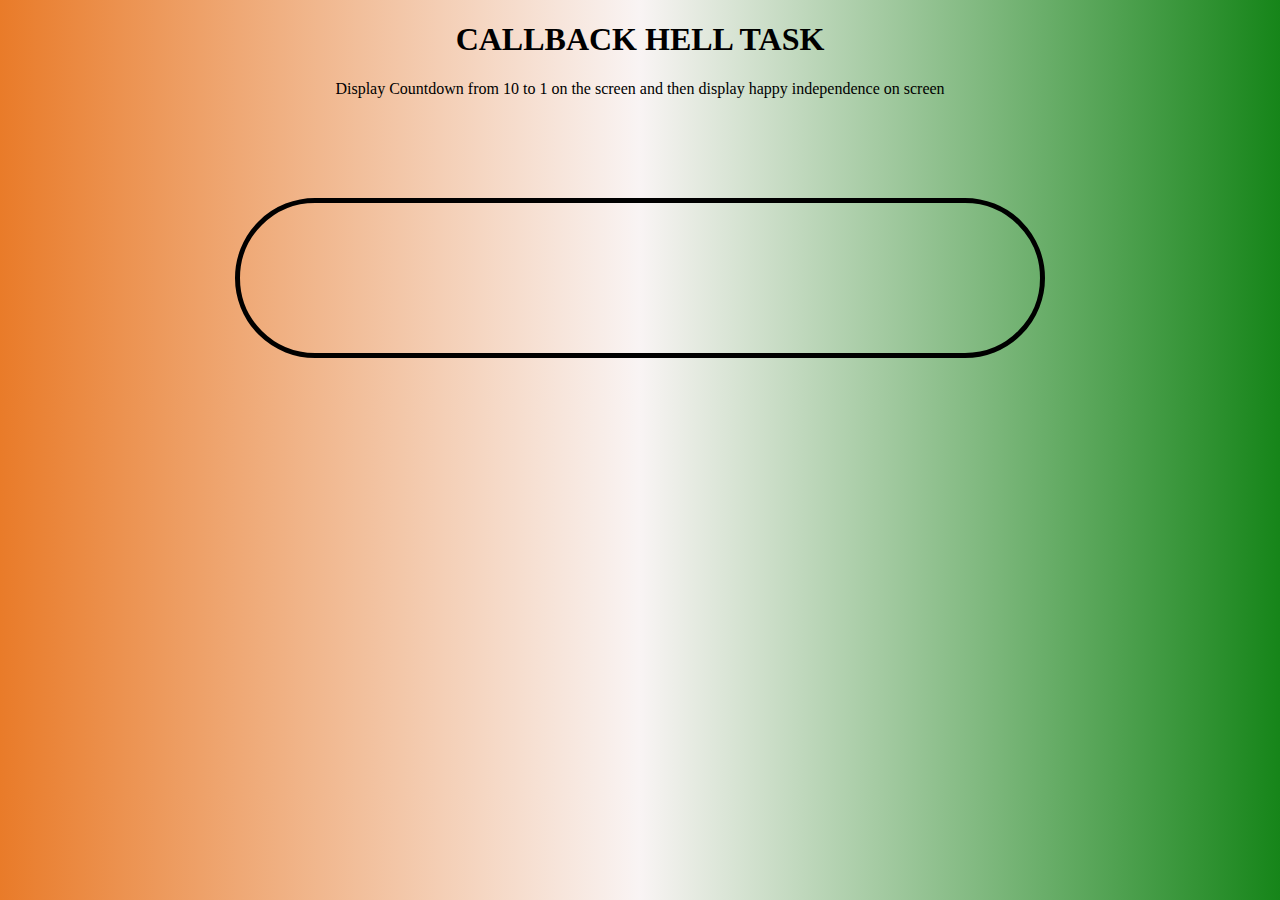
<file: async Day-1/index.html>
<!DOCTYPE html>
<html lang="en">
<head>
    <meta charset="UTF-8">
    <meta name="viewport" content="width=device-width, initial-scale=1.0">
    <title>callback hell</title>

</head>
<body>
    
    <script src="./script.js"></script>
</body>
</html>
</file>
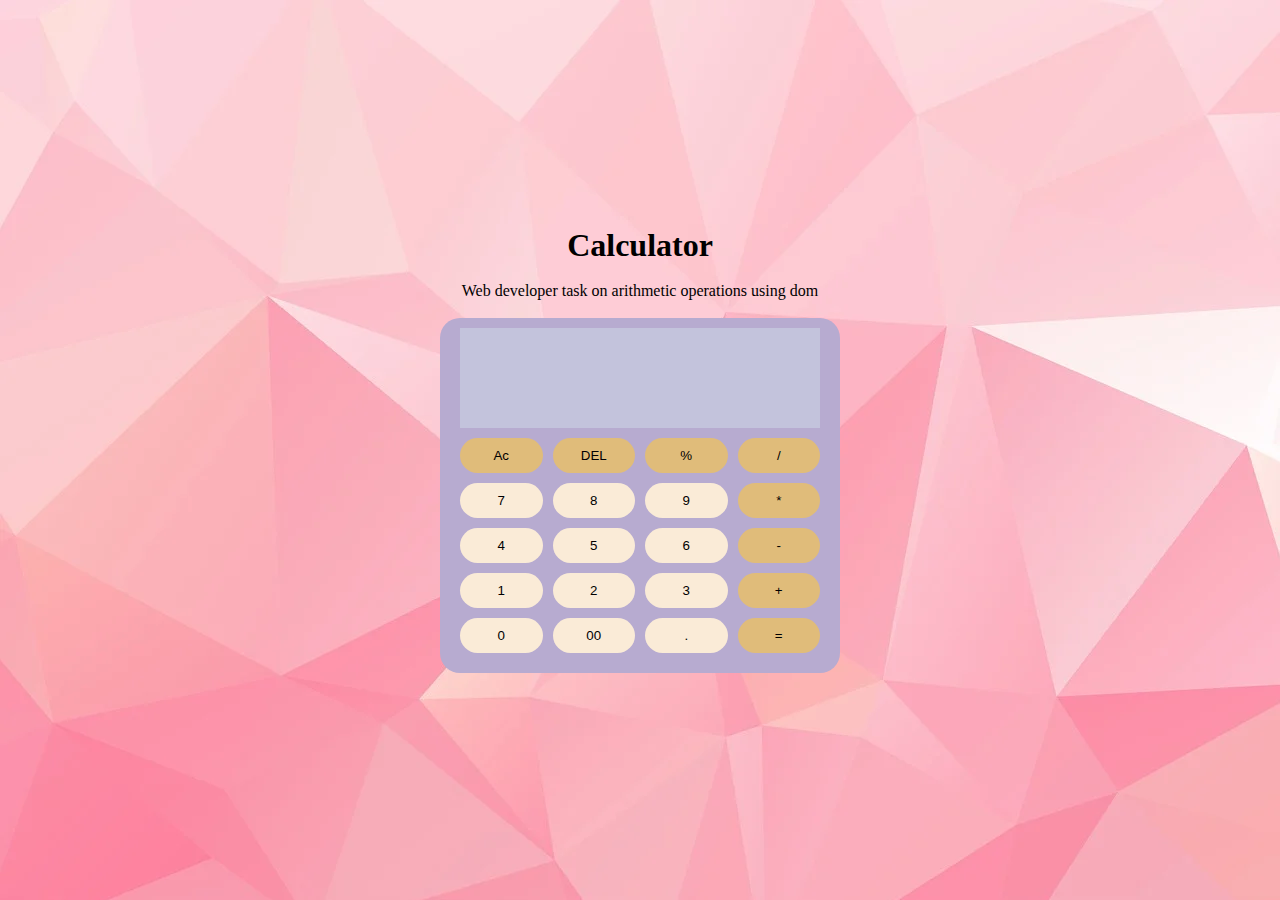
<file: DOM DAY-3 Task-2/index.html>
<!DOCTYPE html>
<html lang="en">

<head>
    <meta charset="UTF-8" />
    <meta name="viewport" content="width=device-width, initial-scale=1.0" />
    <title>Calculator</title>
    <link rel="stylesheet" href="./style.css">
</head>

<body>

    <script src="./script.js"></script>
    <script src="https://app.zenclass.in/sheets/v1/js/zen/suite/bundle.js"></script>
</body>

</html>
</file>
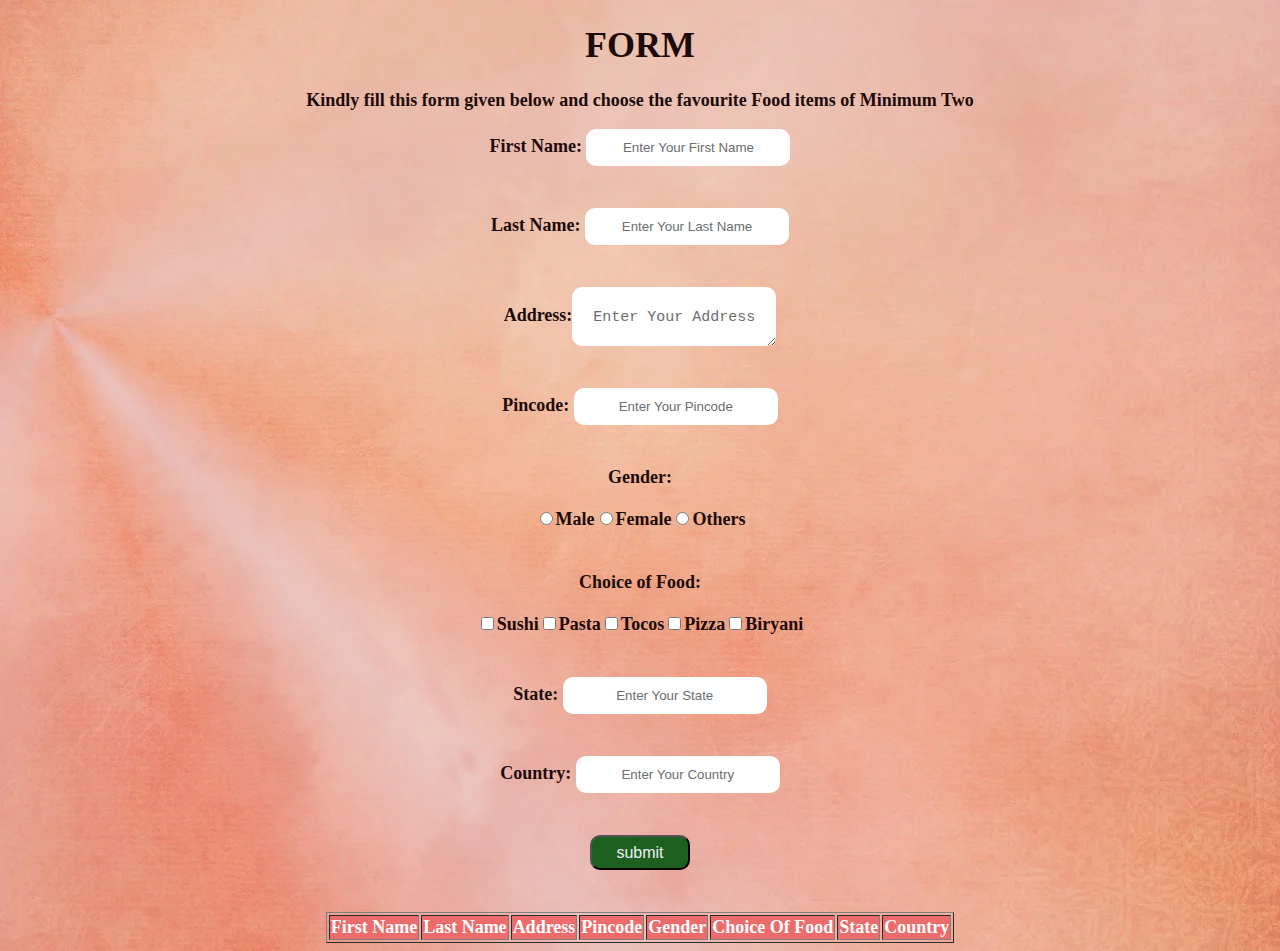
<file: DOM DAY-3/index.html>
<!DOCTYPE html>
<html lang="en">

<head>
    <meta charset="UTF-8">
    <meta name="viewport" content="width=device-width, initial-scale=1.0">
    <title>Form</title>
    <link rel="stylesheet" href="./style.css">
</head>

<body>

    <script src="./script.js"></script>
    <script src="https://app.zenclass.in/sheets/v1/js/zen/suite/bundle.js"></script>

</body>

</html>
</file>
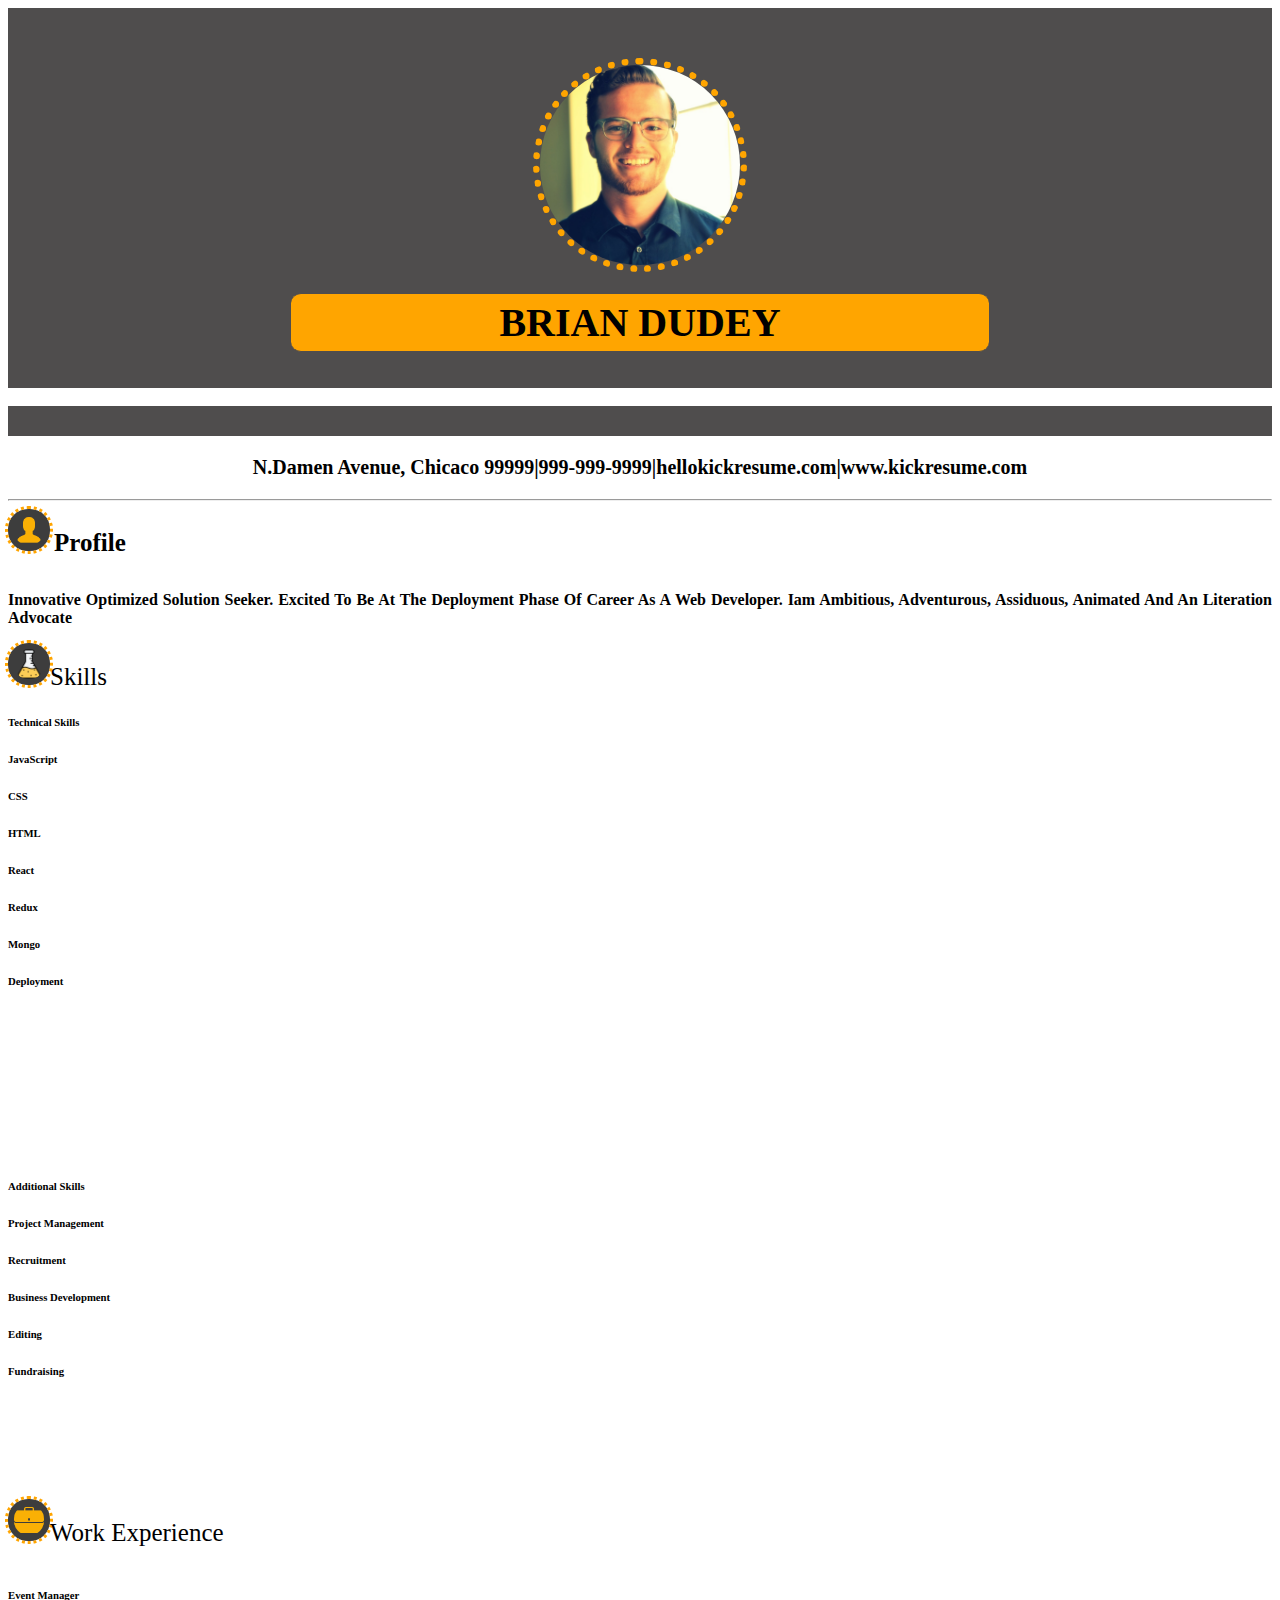
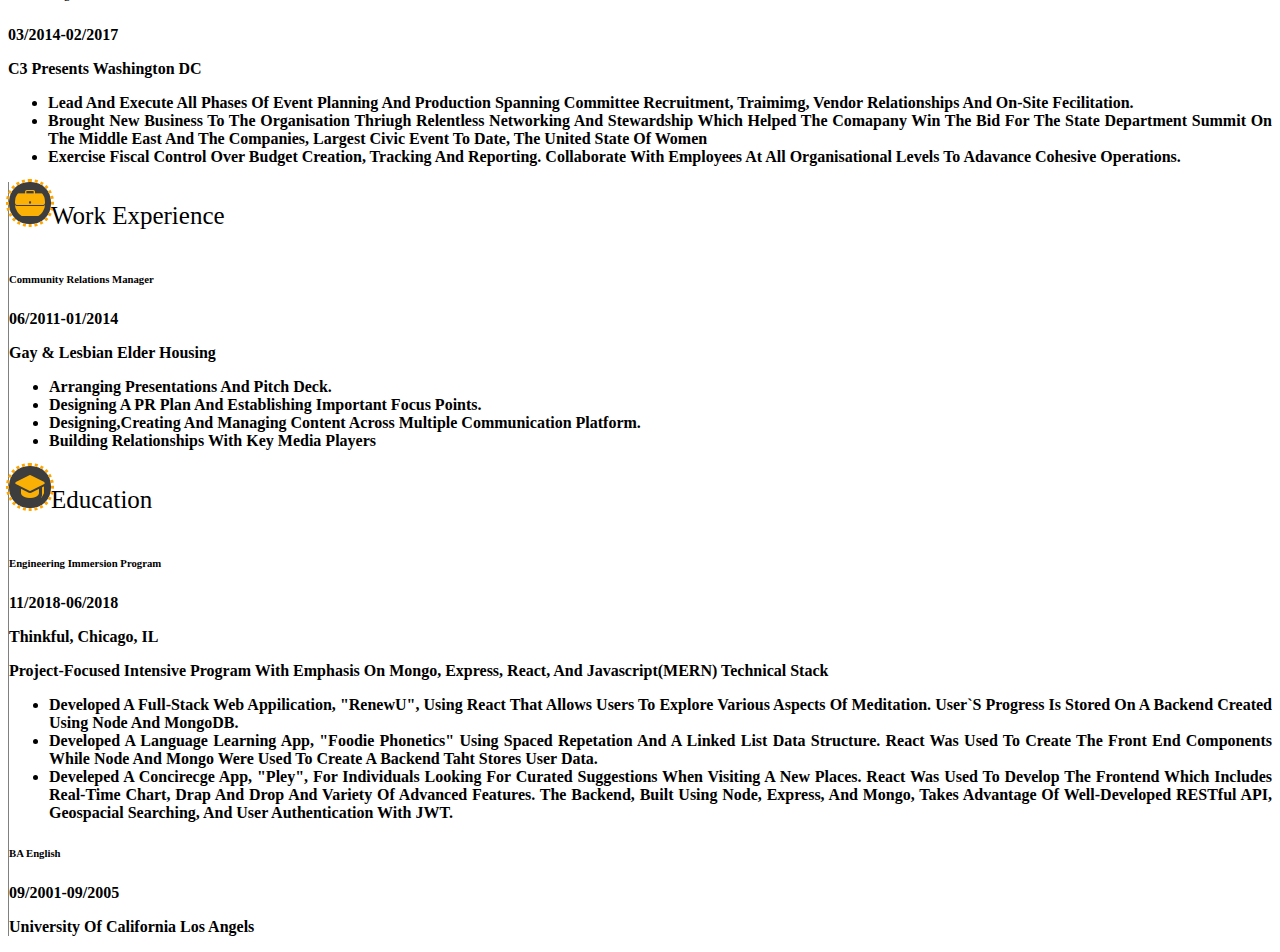
<file: HTML &CSS-Day 5 task/index.html>
<!DOCTYPE html>
<html lang="en">

<head>
    <meta charset="UTF-8">
    <meta name="viewport" content="width=device-width, initial-scale=1.0">
    <title>Document</title>
    <link href="https://cdn.jsdelivr.net/npm/bootstrap@5.3.2/dist/css/bootstrap.min.css" rel="stylesheet"
        integrity="sha384-T3c6CoIi6uLrA9TneNEoa7RxnatzjcDSCmG1MXxSR1GAsXEV/Dwwykc2MPK8M2HN" crossorigin="anonymous">
    <link rel="stylesheet" href="https://cdn.jsdelivr.net/npm/bootstrap-icons@1.11.3/font/bootstrap-icons.min.css">

    <link rel="stylesheet" href="./index.css">
</head>

<body>
    <div class="container  ">

        <div class="imagediv container ">
            <img src="./smiling-man.jpg" alt="" class="image1 ">
            <h1><span id="main1">BRIAN DUDEY</span></h1>
        </div>
        <br class="brtag">

        <div class="div2">

        </div>
        <div class="div3">
        </div>

        <p class="details ">N.Damen Avenue, Chicaco 99999|999-999-9999|hellokickresume.com|www.kickresume.com</p>
        <hr>
        <div class="container">
            <div class="row">
                <div class="col-6">
                    <img src="./profile icon.png" alt="" width="30px" height="30px" class="iconradius">
                    <span class="profile textedit">Profile</span><br><br>
                    <p class="textedit">Innovative optimized solution seeker. Excited to be at the deployment phase of
                        career as a web developer. Iam ambitious, adventurous, assiduous, animated and an literation
                        advocate</p>
                    <img src="./flask.png" alt="" width="30px" height="30px" class="iconradius"><span
                        class="profile">Skills</span>
                    <h6 class="text-center textedit mainhead">Technical skills</h6>
                    <div class="row">
                        <div class="col-6 d-flex flex-column">
                            <h6>JavaScript</h6>
                            <h6>CSS</h6>
                            <h6>HTML</h6>
                            <h6>React</h6>
                            <h6>Redux</h6>
                            <h6>Mongo</h6>
                            <h6>Deployment</h6>
                        </div>
                        <div class="col-6 d-flex flex-column">
                            <div class="progress pcolor" role="progressbar" aria-label="Success example"
                                aria-valuenow="25" aria-valuemin="0" aria-valuemax="100">
                                <div class="progress-bar bg-warning " style="width: 25%"></div>
                            </div><br>
                            <div class="progress pcolor" role="progressbar" aria-label="Success example"
                                aria-valuenow="25" aria-valuemin="0" aria-valuemax="100">
                                <div class="progress-bar bg-warning " style="width: 25% "></div>
                            </div><br>
                            <div class="progress pcolor" role="progressbar" aria-label="Success example"
                                aria-valuenow="25" aria-valuemin="0" aria-valuemax="100">
                                <div class="progress-bar bg-warning " style="width: 25%"></div>
                            </div><br>
                            <div class="progress pcolor" role="progressbar" aria-label="Success example"
                                aria-valuenow="25" aria-valuemin="0" aria-valuemax="100">
                                <div class="progress-bar bg-warning " style="width: 25%"></div>
                            </div><br>
                            <div class="progress pcolor" role="progressbar" aria-label="Success example"
                                aria-valuenow="25" aria-valuemin="0" aria-valuemax="100">
                                <div class="progress-bar bg-warning " style="width: 25%"></div>
                            </div><br>
                            <div class="progress pcolor" role="progressbar" aria-label="Success example"
                                aria-valuenow="25" aria-valuemin="0" aria-valuemax="100">
                                <div class="progress-bar bg-warning " style="width: 25% "></div>
                            </div><br>
                            <div class="progress pcolor" role="progressbar" aria-label="Success example"
                                aria-valuenow="25" aria-valuemin="0" aria-valuemax="100">
                                <div class="progress-bar bg-warning " style="width: 25%"></div>
                            </div>
                        </div>
                    </div>
                    <h6 class="text-center textedit  mainhead">Additional skills</h6>
                    <div class="row">
                        <div class="col-6 col-6 d-flex flex-column">
                            <h6>Project Management</h6>
                            <h6>Recruitment</h6>
                            <h6>Business Development</h6>
                            <h6>Editing</h6>
                            <h6>Fundraising</h6>
                        </div>
                        <div class="col-6 d-flex flex-column">
                            <div class="progress pcolor" role="progressbar" aria-label="Success example"
                                aria-valuenow="25" aria-valuemin="0" aria-valuemax="100">
                                <div class="progress-bar bg-warning " style="width: 25% "></div>
                            </div><br>
                            <div class="progress pcolor" role="progressbar" aria-label="Success example"
                                aria-valuenow="25" aria-valuemin="0" aria-valuemax="100">
                                <div class="progress-bar bg-warning " style="width: 25%"></div>
                            </div><br>
                            <div class="progress pcolor" role="progressbar" aria-label="Success example"
                                aria-valuenow="25" aria-valuemin="0" aria-valuemax="100">
                                <div class="progress-bar bg-warning " style="width: 25%"></div>
                            </div><br>
                            <div class="progress pcolor" role="progressbar" aria-label="Success example"
                                aria-valuenow="25" aria-valuemin="0" aria-valuemax="100">
                                <div class="progress-bar bg-warning " style="width: 25%"></div>
                            </div><br>
                            <div class="progress pcolor" role="progressbar" aria-label="Success example"
                                aria-valuenow="25" aria-valuemin="0" aria-valuemax="100">
                                <div class="progress-bar bg-warning " style="width: 25%"></div>
                            </div>
                        </div>
                    </div>
                    <img src="./brief case.png" alt="" width="30px" height="30px" class="iconradius "><span
                        class="profile ">Work Experience</span><br><br>
                    <div class="row">
                        <h6 class="col-6  mainhead">Event Manager </h6><span
                            class="col-6 text-end textedit">03/2014-02/2017</span>
                    </div>
                    <p class="textedit">C3 Presents Washington DC</p>
                    <ul>
                        <li class="textedit">Lead and execute all phases of event planning and production spanning
                            committee recruitment, traimimg, vendor relationships and on-site fecilitation.</li>
                        <li class="textedit">Brought new business to the organisation thriugh relentless networking and
                            stewardship which helped the comapany win the bid for the state department summit on the
                            middle east and the companies, largest civic event to date, The united state of women</li>
                        <li class="textedit">Exercise fiscal control over budget creation, tracking and reporting.
                            collaborate with employees at all organisational levels to adavance cohesive operations.
                        </li>

                    </ul>
                </div>
                <div class="col-6 v1">
                    <img src="./brief case.png" alt="" width="30px" height="30px" class="iconradius"><span
                        class="profile">Work Experience</span><br><br>
                    <div class="row">
                        <h6 class="col-6  mainhead ">Community Relations Manager </h6><span
                            class="col-6 text-end textedit">06/2011-01/2014</span>
                    </div>
                    <p class="textedit">gay & lesbian elder housing</p>
                    <ul>
                        <li class="textedit">Arranging presentations and pitch deck.</li>
                        <li class="textedit">Designing a PR plan and establishing important focus points.</li>
                        <li class="textedit">Designing,creating and managing content across multiple communication
                            platform.</li>
                        <li class="textedit">Building relationships with key media players</li>
                    </ul>

                    <img src="./education.png" alt="" width="30px" height="30px" class="iconradius"><span
                        class="profile">Education</span><br><br>
                    <div class="row">
                        <h6 class="col-6  mainhead">Engineering Immersion Program</h6><span
                            class="col-6 text-end textedit">11/2018-06/2018</span>
                    </div>
                    <p class="textedit">Thinkful, Chicago, IL</p>
                    <p class="textedit">Project-focused intensive program with emphasis on mongo, express, react, and
                        javascript(MERN) Technical Stack </p>
                    <ul>
                        <li class="textedit">Developed a full-stack web appilication, "RenewU", using react that allows
                            users to explore various aspects of meditation. user`s progress is stored on a backend
                            created using node and mongoDB.</li>
                        <li class="textedit">Developed a language learning app, "foodie phonetics" using spaced
                            repetation and a linked list data structure. react was used to create the front end
                            components while node and mongo were used to create a backend taht stores user data.</li>
                        <li class="textedit">Develeped a concirecge app, "pley", for individuals looking for curated
                            suggestions when visiting a new places. react was used to develop the frontend which
                            includes real-time chart, drap and drop and variety of advanced features. the backend, built
                            using node, express, and mongo, takes advantage of well-developed RESTful API, Geospacial
                            searching, and user authentication with JWT.</li>
                    </ul>
                    <div class="row">
                        <h6 class="col-6  mainhead">BA English</h6><span
                            class="col-6 text-end textedit">09/2001-09/2005</span>
                    </div>
                    <p class="textedit">University of California Los Angels</p>
                </div>
            </div>
        </div>
    </div>
    <script src="https://cdn.jsdelivr.net/npm/bootstrap@5.3.2/dist/js/bootstrap.bundle.min.js"
        integrity="sha384-C6RzsynM9kWDrMNeT87bh95OGNyZPhcTNXj1NW7RuBCsyN/o0jlpcV8Qyq46cDfL"
        crossorigin="anonymous"></script>
</body>

</html>
</file>
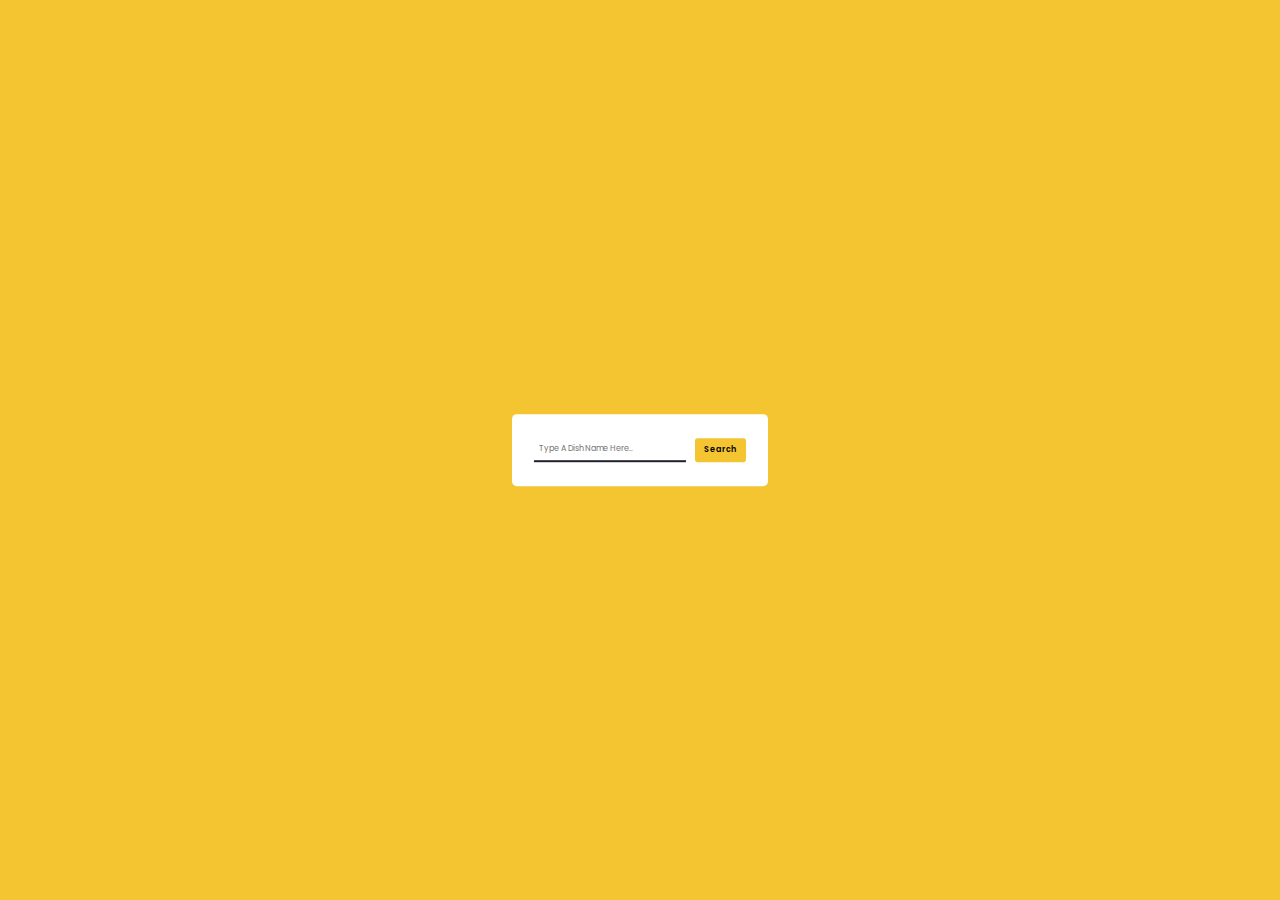
<file: async Day-5/API1/index.html>
<!DOCTYPE html>
<html lang="en">
  <head>
    <meta name="viewport" content="width=device-width, initial-scale=1.0" />
    <title>Recipe App</title>
    <!-- Google Fonts -->
    <link
      href="https://fonts.googleapis.com/css2?family=Poppins:wght@400;600&display=swap"
      rel="stylesheet"
    />
    <!-- Stylesheet -->
    <link rel="stylesheet" href="style.css" />
  </head>
  <body>
    <div class="container">
      <div class="search-container">
        <input
          type="text"
          placeholder="Type A Dish Name Here.."
          id="user-inp"
        />
        <button id="search-btn">Search</button>
      </div>
      <div id="result"></div>
    </div>
    <!-- Script -->
    <script src="script.js"></script>
  </body>
</html>
</file>
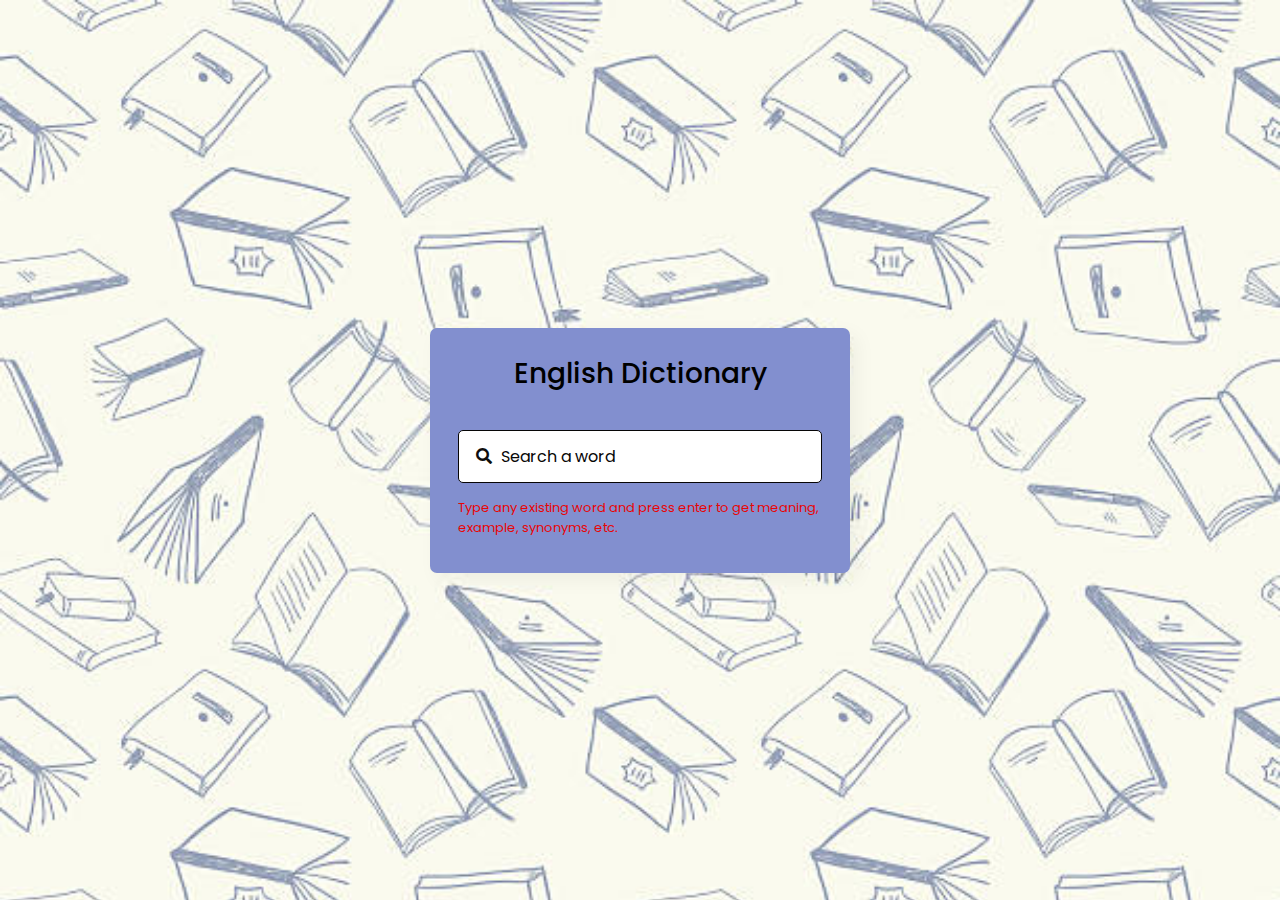
<file: async Day-5/API2/index.html>
<!DOCTYPE html>
<html lang="en" dir="ltr">
  <head>
    <meta charset="utf-8">  
    <title>Dictionary App in JavaScript</title>
    <link rel="stylesheet" href="style.css">
    <meta name="viewport" content="width=device-width, initial-scale=1.0">
    <!-- CDN Link for Icons -->
    <link rel="stylesheet" href="https://fonts.googleapis.com/icon?family=Material+Icons">
    <link rel="stylesheet" href="https://cdnjs.cloudflare.com/ajax/libs/font-awesome/5.15.3/css/all.min.css"/>
  </head>
  <body>
    <div class="wrapper">
      <header>English Dictionary</header>
      <div class="search">
        <input type="text" placeholder="Search a word" required spellcheck="false">
        <i class="fas fa-search"></i>
        <span class="material-icons">close</span>
      </div>
      <p class="info-text">Type any existing word and press enter to get meaning, example, synonyms, etc.</p>
      <ul>
        <li class="word">
          <div class="details">
            <p>__</p>
            <span>_ _</span>
          </div>
          <i class="fas fa-volume-up"></i>
        </li>
        <div class="content">
          <li class="meaning">
            <div class="details">
              <p>Meaning</p>
              <span>___</span>
            </div>
          </li>
          <li class="example">
            <div class="details">
              <p>Example</p>
              <span>___</span>
            </div>
          </li>
          <li class="synonyms">
            <div class="details">
              <p>Synonyms</p>
              <div class="list"></div>
            </div>
          </li>
        </div>
      </ul>
    </div>

    <script src="script.js"></script>

  </body>
</html>
</file>
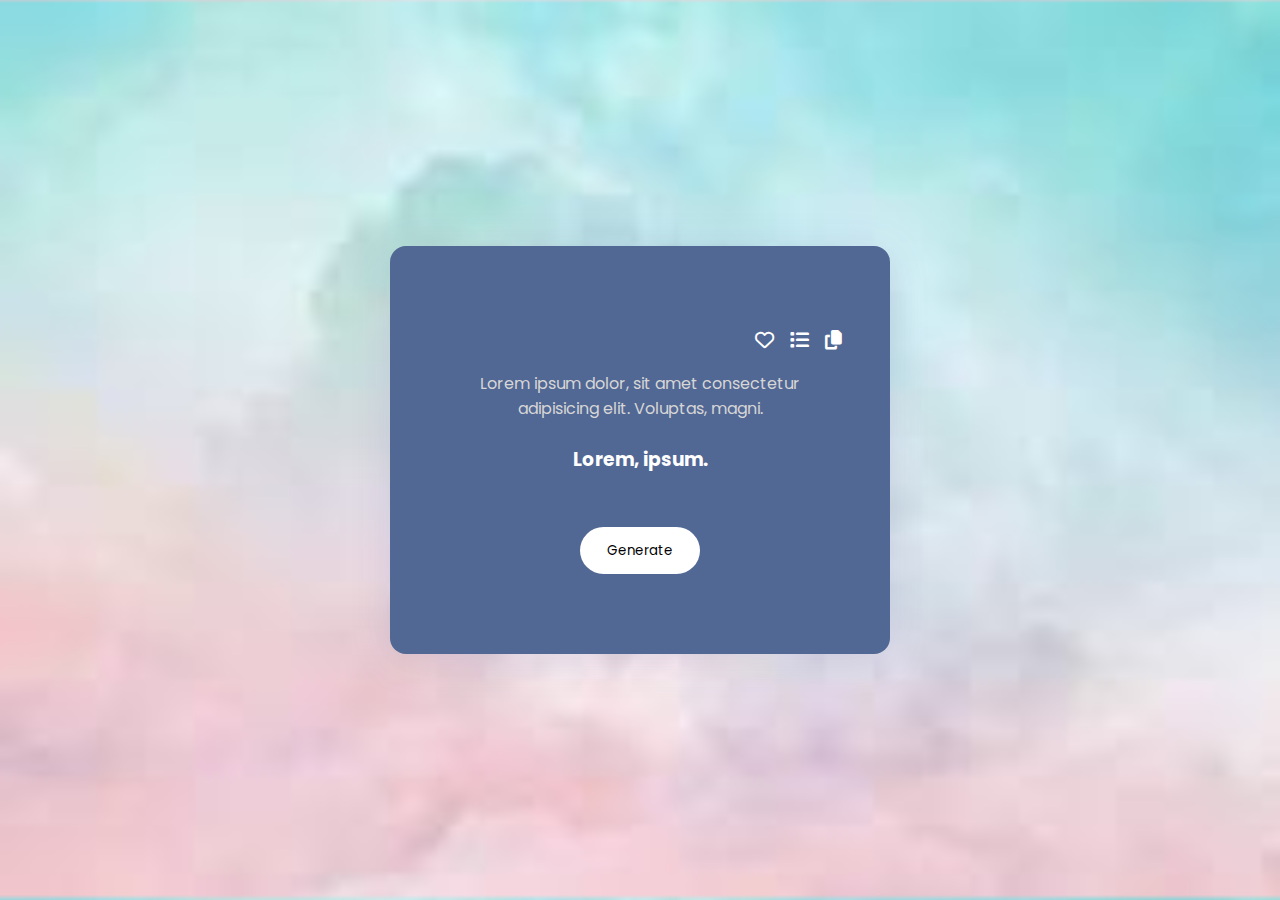
<file: async Day-5/API3/index.html>
<!DOCTYPE html>
<html lang="en">
<head>
  <meta charset="UTF-8" />
  <meta name="viewport" content="width=device-width, initial-scale=1.0" />
  <title>Random Quote Generator</title>
  <!-- Font Awesome -->
  <link rel="stylesheet" href="https://cdnjs.cloudflare.com/ajax/libs/font-awesome/6.4.2/css/all.min.css" />
  <!-- Google Font -->
  <link href="https://fonts.googleapis.com/css2?family=Poppins:wght@400;600&display=swap" rel="stylesheet" />
  <link rel="stylesheet" href="style.css" />
</head>

<body>
  <div class="wrapper">
    <div class="container">
      <div class="button-container">
        <button id="favourite"><i class="fa-regular fa-heart"></i></button>
        <button id="show-list">
          <i class="fa-solid fa-list"></i>
        </button>
        <button id="copy"><i class="fa-solid fa-copy"></i></button>
      </div>
      <p id="quote">
        Lorem ipsum dolor, sit amet consectetur adipisicing elit. Voluptas,
        magni.
      </p>
      <h3 id="author">Lorem, ipsum.</h3>
      <button id="btn">Generate</button>
    </div>
  </div>
  <div class="favorite-container">
    <h3>Favorite Quotes</h3>
    <ul id="list-of-favourite-quotes"></ul>
    <button id="clear-button">Clear</button>
    <button id="close-favorite">Close</button>
  </div>

  <script src="./script.js"></script>
</body>

</html>
</file>
<file: DOM DAY-3 Task-2/style.css>
*{
    margin: 0;
    padding: 0;
    box-sizing: border-box;
  }
  
  #title{
    top: 10px;
    }

body{
    height: 100vh;
    display: flex;
    flex-direction: column;
    align-items: center;
    justify-content: center;
    background-color: whitesmoke;
    background-image: url("./background-1311251_1280.webp");
    background-size: cover;
    background-repeat: no-repeat;
    
  
  }
  
  
  
  .container{
    position: relative;
    max-width: 400px;
    width: 100%;
    padding: 10px 20px 20px;
    background-color: rgb(183, 171, 208);
    border-radius: 20px;
  
  }
  
  .display{
    
    height: 100px;
    width: 100%;
    margin-bottom: 10px;
    border: none;
    outline: none;
    text-align: right;
    font-size: 20px;
  
  
  }
  
  .buttons{
  display: grid;
  gap: 10px;
  grid-template-columns: repeat(4,1fr);
  
  
  }
  button{
  
    padding:  10px;
    border-radius: 100px;
    border: none;
    background-color: antiquewhite;
  cursor: pointer;
  
  }
  .operator{
    background-color: rgb(224, 188, 122);
    color: black;
  }
  #result{
      background-color: rgb(195, 195, 220);
  }
</file>
<file: DOM DAY-3/style.css>
body{
    background-image: url("./peach.webp");
  background-size: cover;
}
form{
    text-align: center;
    font-size: 18px;
 color: rgb(29, 11, 11);
    font-weight: 600;
  
    
}
#div1{
    
  display: flex;
  justify-content: center;
  font-size: 18px;
}
::placeholder{
    color: rgb(107, 109, 111);
    text-align: center;
   

}

th{
    color: white;
    background-color:rgb(236, 108, 108);
}
#first-name{
    border-radius: 10px;
    height: 35px;
    width: 200px;
    border:none
    
}
#last-name{
    border-radius: 10px;
    height: 35px;
    width: 200px;
    border:none
    
}
#address{
    border-radius: 10px;
    height: 55px;
    width: 200px;
    border:none
    
}

#pincode{
    border-radius: 10px;
    height: 35px;
    width: 200px;
    border:none
}
#State{
    border-radius: 10px;
    height: 35px;
    width: 200px;
    border:none
}
#Country{
    border-radius: 10px;
    height: 35px;
    width: 200px;
    border:none
}
#submit{
    border-radius: 10px;
    height: 35px;
    width: 100px;
    font-size: 16px;
    color: rgb(237, 240, 244);
    background-color: rgb(29, 95, 31);
    cursor: pointer;

}
td{
    color: rgb(13, 39, 39);
    background-color: rgb(237, 186, 186);
}
#div5{
    display: flex;
    justify-content: center;
}

#address::placeholder{
    font-size: 15px;
  padding-top: 20px;
}
</file>
<file: HTML &CSS-Day 5 task/index.css>
.image1 {
    border-radius: 300px;
    display: block;
    margin-left: auto;
    margin-right: auto;

    height: 200px;
    width: 200px;
    border: 7px dotted orange;
    object-fit: cover;

}

.imagediv {

    background-color: rgb(79, 77, 77);
    height: 280px;
    padding: 50px;

}

.details {
    text-align: center;
    font-size: 20px;
    font-weight: 600;

}

.nameheading {

    font-size: 40px;
}

.spanhead {
    border: 2px solid black;
    background-color: orange;
    color: brown;
    font-size: 4rem;
    margin-left: 500px;
    padding: 5px;
}

.v1 {

    border-left: 1px solid grey;

}

.iconradius {


    outline: dotted orange;

    border-radius: 20px;
    background-color: rgb(61, 61, 61);
    padding: 6px;

}

.profile {
    font-size: 25px;

}

.rangeul {
    display: flex;
    flex-direction: row;
}

.textedit {

    text-align: justify;

    text-transform: capitalize;

    font-weight: 600;
}

.mainhead {
    font-weight: bolder;
}

.pcolor {
    height: 5px;

}











.div3 {
    background-color: rgb(79, 77, 77);
    color: rgb(79, 77, 77);
    height: 30px;

}

#main1 {

    font-size: 40px;

    border-top: 1px solid rgb(79, 77, 77);
    border-bottom: 1px solid rgb(79, 77, 77);
    border-radius: 10px;
    background-color: orange;
    padding: 0.4% 0%;
    width: 60%;
    margin-left: 20%;
    display: flex;
    justify-content: center;





}

.brtag {
    background-color: rgb(239, 239, 239);
}
</file>
<file: async Day-5/API1/style.css>
* {
    padding: 0;
    margin: 0;
    box-sizing: border-box;
    font-family: "Poppins", sans-serif;
  }
  body {
    background-color: #f4c531;
  }
  .container {
    background-color: #ffffff;
    font-size: 8px;
    padding: 3em 2.8em;
    width: 90vw;
    max-width: 32em;
    position: absolute;
    transform: translate(-50%, -50%);
    left: 50%;
    top: 50%;
    border-radius: 0.6em;
  }
  .search-container {
    width: 100%;
    display: grid;
    grid-template-columns: 9fr 3fr;
    gap: 1.2em;
  }
  .search-container input {
    font-size: 1em;
    padding: 0.6em;
    border: none;
    outline: none;
    border-bottom: 2px solid #202030;
  }
  .search-container button {
    font-size: 1em;
    background-color: #f4c531;
    border: none;
    font-weight: 600;
    border-radius: 0.3em;
  }
  img {
    display: block;
    width: 50%;
    margin: 1.8em auto 0 auto;
  }
  .details {
    background-color: #f4c531;
    position: relative;
    margin: -4.3em 0 0 0;
    text-align: center;
    padding: 0.6em 0;
  }
  .details h2 {
    font-size: 1.2em;
    font-weight: 600;
  }
  .details h4 {
    font-size: 1em;
    font-weight: 400;
  }
  #show-recipe {
    font-size: 1em;
    position: relative;
    left: 75%;
    padding: 0.9em 0.6em;
    background-color: #f4c531;
    border: none;
    top: 1.5em;
    border-radius: 0.3em;
    font-weight: 600;
  }
  #recipe {
    position: absolute;
    background-color: #ffffff;
    min-height: 100%;
    width: 100%;
    top: 0;
    left: 0;
    z-index: 2;
    border-radius: 0.6em;
    display: none;
  }
  #recipe pre {
    white-space: pre-wrap;
    word-wrap: break-word;
    padding: 2.5em 1.2em 1.2em 1.2em;
    font-size: 0.92em;
    color: #303040;
  }
  #hide-recipe {
    font-size: 1em;
    position: relative;
    width: 1.8em;
    height: 1.8em;
    background-color: #f4c531;
    border: none;
    top: 1.2em;
    left: 90%;
    border-radius: 0.3em;
  }
  ul {
    font-size: 1em;
    position: relative;
    display: grid;
    grid-template-columns: auto auto;
    gap: 0.8em 1.1em;
    padding: 1.2em 0 0 1.2em;
    color: #303040;
    text-transform: capitalize;
  }
  h3 {
    text-align: center;
    margin-top: 1.8em;
    color: #202030;
  }
  @media screen and (max-width: 500px) {
    .container {
      font-size: 14px;
    }
  }
</file>
<file: async Day-5/API2/style.css>
/* Import Google Font - Poppins */
@import url('https://fonts.googleapis.com/css2?family=Poppins:wght@400;500;600;700&display=swap');
*{
  margin: 0;
  padding: 0;
  box-sizing: border-box;
  font-family: 'Poppins', sans-serif;
}
body{
  display: flex;
  align-items: center;
  justify-content: center;
  min-height: 100vh;
  background-image: url("./d.jpg");
  background-repeat: no-repeat;
  background-size: cover;
}
::selection{
  color: #fff;
  background: #4D59FB;
}
.wrapper{
  width: 420px;
  border-radius: 7px;
  background: #828fcf;
  padding: 25px 28px 45px;
  box-shadow: 7px 7px 20px rgba(0, 0, 0, 0.05);
}
.wrapper header{
  font-size: 28px;
  font-weight: 500;
  text-align: center;
}
.wrapper .search{
  position: relative;
  margin: 35px 0 18px;
}
.search input{
  height: 53px;
  width: 100%;
  outline: none;
  font-size: 16px;
  border-radius: 5px;
  padding: 0 42px;
  border: 1px solid #070606;
}
.search input:focus{
  padding: 0 41px;
  border: 2px solid #4D59FB;
}
.search input::placeholder{
  color: #070606;
}
.search :where(i, span){
  position: absolute;
  top: 50%;
  color: #0f0e0e;
  transform: translateY(-50%);
}
.search i{
  left: 18px;
  pointer-events: none;
  font-size: 16px;
}
.search input:focus ~ i{
  color: #4D59FB;
}
.search span{
  right: 15px;
  cursor: pointer;
  font-size: 18px;
  display: none;
}
.search input:valid ~ span{
  display: block;
}
.wrapper .info-text{
  font-size: 13px;
  color: #e90505;
  margin: -3px 0 -10px;
}
.wrapper.active .info-text{
  display: none;
}
.info-text span{
  font-weight: 500;
}
.wrapper ul{
  height: 0;
  opacity: 0;
  padding-right: 1px;
  overflow-y: hidden;
  transition: all 0.2s ease;
}
.wrapper.active ul{
  opacity: 1;
  height: 303px;
}
.wrapper ul li{
  display: flex;
  list-style: none;
  margin-bottom: 14px;
  align-items: center;
  padding-bottom: 17px;
  border-bottom: 1px solid #443e3e;
  justify-content: space-between;
}
ul li:last-child{
  margin-bottom: 0;
  border-bottom: 0;
  padding-bottom: 0;
}
ul .word p{
  font-size: 22px;
  font-weight: 500;
}
ul .word span{
  font-size: 12px;
  color: #131010;
}
ul .word i{
  color: #120e0e;
  font-size: 15px;
  cursor: pointer;
}
ul .content{
  max-height: 215px;
  overflow-y: auto;
}
ul .content::-webkit-scrollbar{
  width: 0px;
}
.content li .details{
  padding-left: 10px;
  border-radius: 4px 0 0 4px;
  border-left: 3px solid #4D59FB;
}
.content li p{
  font-size: 17px;
  font-weight: 500;
}
.content li span{
  font-size: 15px;
  color: #0e0c0c;
}
.content .synonyms .list{
  display: flex;
  flex-wrap: wrap;
}
.content .synonyms span{
  cursor: pointer;
  margin-right: 5px;
  text-decoration: underline;
}
</file>
<file: async Day-5/API3/style.css>
* {
    padding: 0;
    margin: 0;
    box-sizing: border-box;
    font-family: 'Poppins', sans-serif;
  }
  body {
    background-image: url("./bg.jpeg");
    background-size: cover;
  }
  
  .wrapper,
  .favorite-container {
    width: min(500px, 90%);
    position: absolute;
    transform: translate(-50%, -50%);
    top: 50%;
    left: 50%;
    padding: 5em 3em;
    box-shadow: 0 5px 40px 0 rgba(88, 83, 153, 0.15);
    border-radius: 1em;
    background-color: rgb(81, 103, 148);
  }
  .container {
    text-align: center;
  }
  .container p {
    color: #d6d6d6;
    margin: 1em 0 1.5em 0;
  }
  .container h3 {
    color: #ffffff;
  }
  .wrapper #btn,
  .favorite-container button {
    background-color: #ffffff;
    border: none;
    padding: 1em 2em;
    border-radius: 3em;
    margin-top: 4em;
  }
  .button-container {
    display: flex;
    justify-content: end;
    gap: 1em;
  }
  
  .button-container button {
    background-color: transparent;
    border: none;
    color: #ffffff;
    font-size: 1.2em;
  }
  
  .favorite-container h3 {
    color: #ffffff;
  }
  .favorite-container ul {
    list-style: none;
    color: #d6d6d6;
  }
  .favorite-container li {
    padding: 1em 0;
  }
  .active {
    color: red;
  }
</file>
